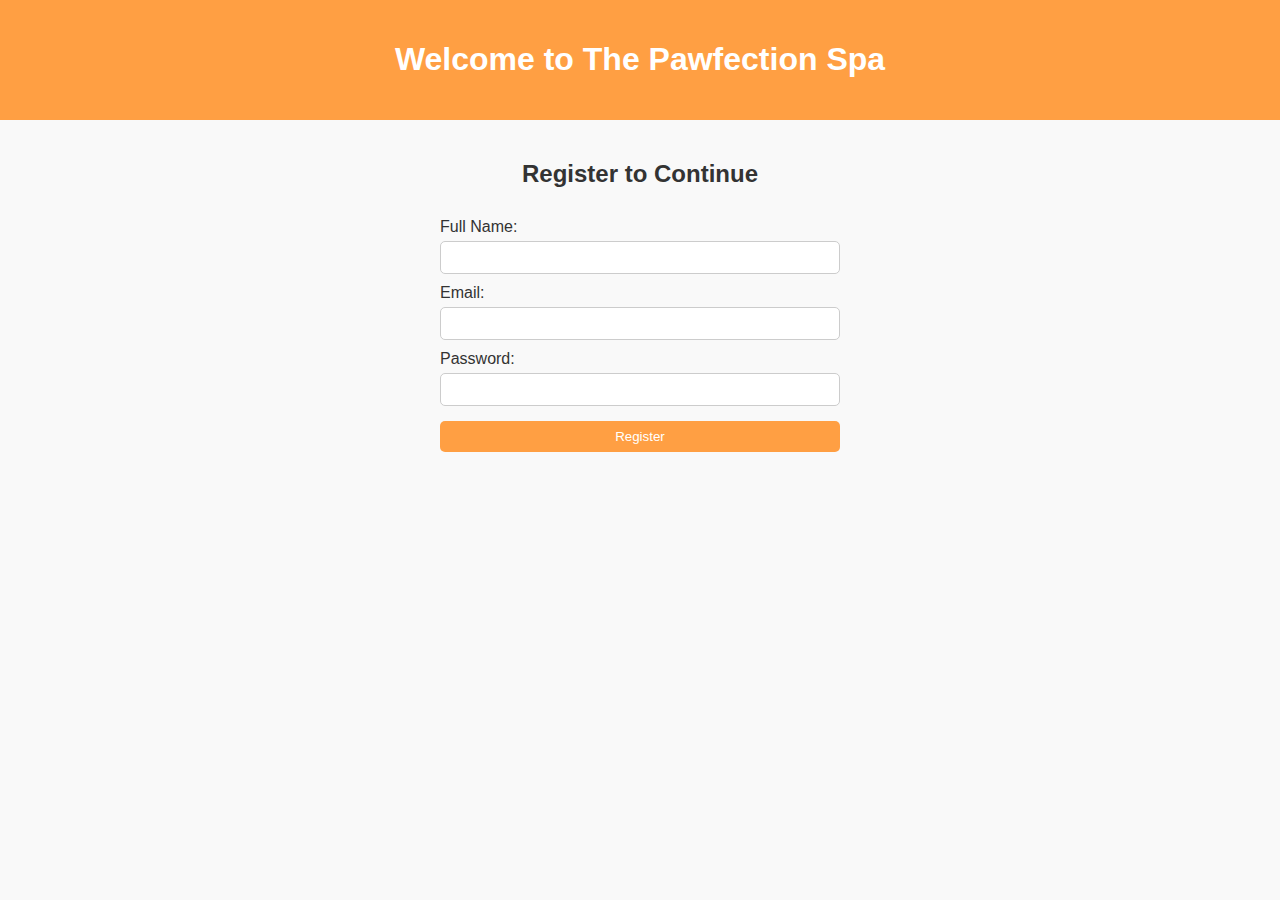
<file: index.html>
<!DOCTYPE html>
<html lang="en">
<head>
  <meta charset="UTF-8">
  <meta name="viewport" content="width=device-width, initial-scale=1.0">
  <title>Register - Pawfection Spa</title>
  <link rel="stylesheet" href="styles.css">
</head>
<body>

  <header>
    <h1>Welcome to The Pawfection Spa</h1>
  </header>

  <section class="registration">
    <h2>Register to Continue</h2>
    <form id="registerForm" onsubmit="return showThankYou(event)">
      <label for="fullname">Full Name:</label>
      <input type="text" id="fullname" name="fullname" required>

      <label for="email">Email:</label>
      <input type="email" id="email" name="email" required>

      <label for="password">Password:</label>
      <input type="password" id="password" name="password" required>

      <button type="submit">Register</button>
    </form>
  </section>

  <script>
    function showThankYou(event) {
      event.preventDefault();                 // Prevent default form submission
      window.open("thankyou.html", "_blank"); // Open thank you page in new tab
      window.location.href = "pawfection.html"; // Then redirect current tab to spa site
    }
  </script>

</body>
</html>
</file>
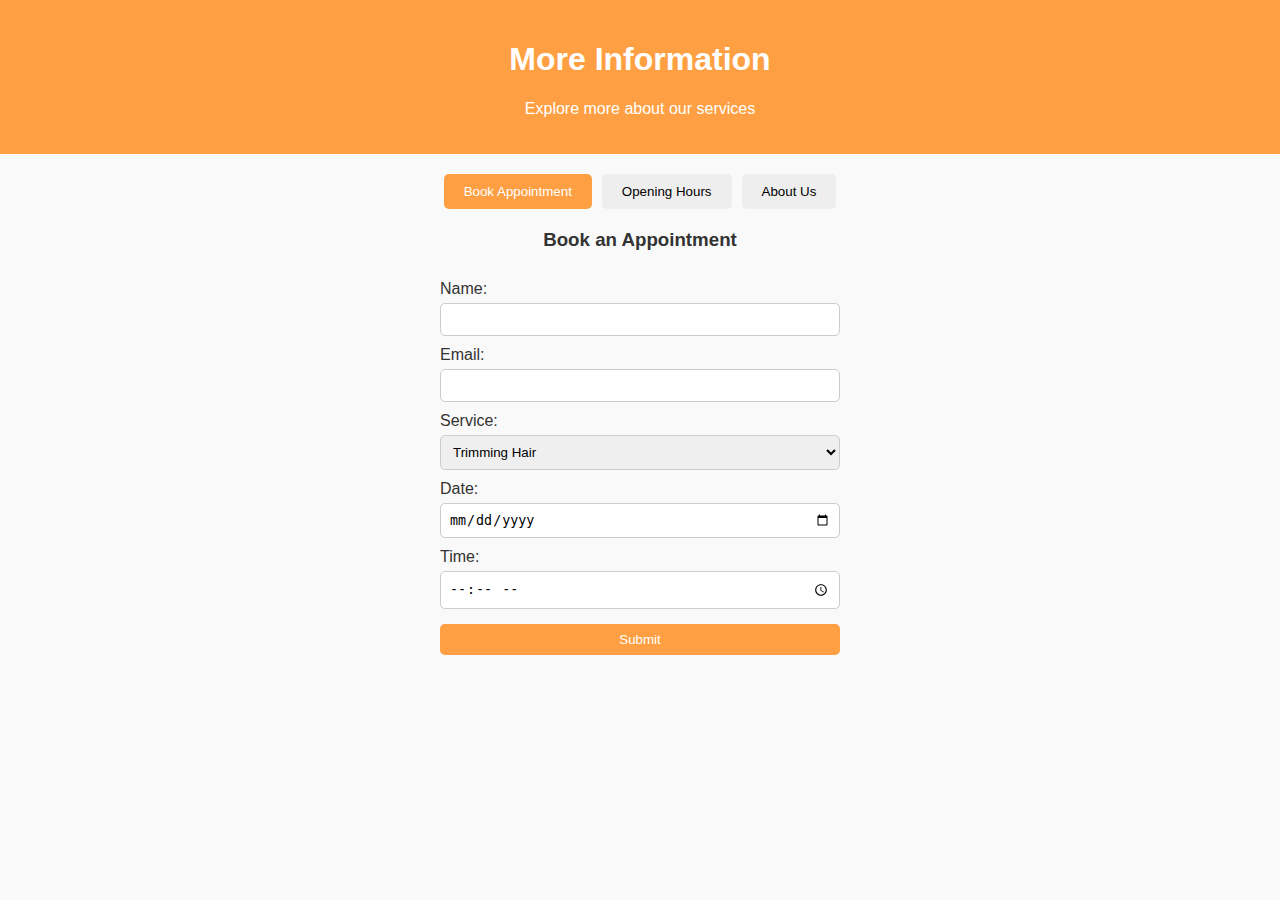
<file: more-info.html>
<!DOCTYPE html>
<html lang="en">
<head>
  <meta charset="UTF-8">
  <meta name="viewport" content="width=device-width, initial-scale=1.0">
  <title>More Information - Pawfection Spa</title>
  <link rel="stylesheet" href="styles.css">
</head>
<body>

  <header>
    <h1>More Information</h1>
    <p>Explore more about our services</p>
  </header>

  <section id="tabs">
    <div class="tab-buttons">
      <button class="tab-btn active" onclick="openTab('book')">Book Appointment</button>
      <button class="tab-btn" onclick="openTab('hours')">Opening Hours</button>
      <button class="tab-btn" onclick="openTab('about')">About Us</button>
    </div>

    <!-- Book Tab -->
    <div id="book" class="tab-content active">
      <h3>Book an Appointment</h3>
      <form>
        <label>Name:</label>
        <input type="text" required>
        <label>Email:</label>
        <input type="email" required>
        <label>Service:</label>
        <select required>
          <option>Trimming Hair</option>
          <option>Bathing</option>
          <option>Drying</option>
        </select>
        <label>Date:</label>
        <input type="date" required>
        <label>Time:</label>
        <input type="time" required>
        <button type="submit">Submit</button>
      </form>
    </div>

    <!-- Hours Tab -->
    <div id="hours" class="tab-content">
      <h3>Opening Hours</h3>
      <p>Mon - Fri: 9 AM - 6 PM</p>
      <p>Saturday: 10 AM - 4 PM</p>
      <p>Sunday: Closed</p>
    </div>

    <!-- About Us Tab -->
    <div id="about" class="tab-content">
      <h3>About Us</h3>
      <p>At The Pawfection Spa, we believe every dog deserves pampering. We use top-quality products to ensure your furry friend is happy and refreshed.</p>
    </div>
  </section>

  <script>
    function openTab(tabId) {
      document.querySelectorAll('.tab-content').forEach(tab => tab.classList.remove('active'));
      document.querySelectorAll('.tab-btn').forEach(btn => btn.classList.remove('active'));

      document.getElementById(tabId).classList.add('active');
      event.target.classList.add('active');
    }
  </script>

</body>
</html>
</file>
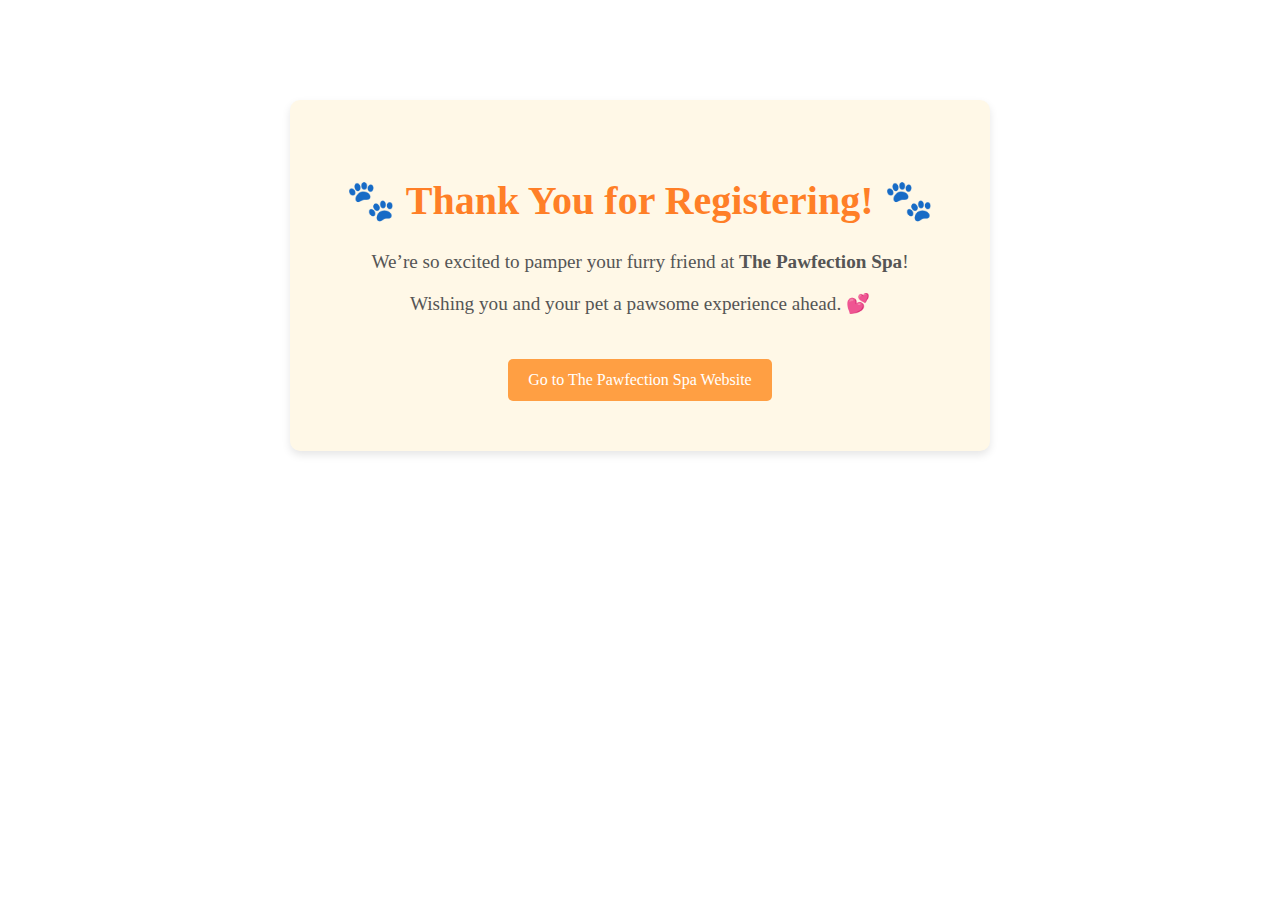
<file: thankyou.html>
<!DOCTYPE html>
<html lang="en">
<head>
  <meta charset="UTF-8">
  <meta name="viewport" content="width=device-width, initial-scale=1.0">
  <title>Thank You - Pawfection Spa</title>
  <link rel="stylesheet" href="styles0.css">
</head>
<body>

  <section class="thankyou">
    <h1>🐾 Thank You for Registering! 🐾</h1>
    <p>We’re so excited to pamper your furry friend at <strong>The Pawfection Spa</strong>!</p>
    <p>Wishing you and your pet a pawsome experience ahead. 💕</p>
    
    <a href="pawfection.html" target="_blank" class="btn-link">
      Go to The Pawfection Spa Website
    </a>
  </section>

</body>
</html>
</file>
<file: styles.css>
/* General Styles */
body {
  font-family: Arial, sans-serif;
  margin: 0;
  padding: 0;
  background: #f9f9f9;
  color: #333;
}

header {
  background: #ff9f43;
  color: white;
  padding: 20px;
  text-align: center;
}

nav ul {
  list-style: none;
  padding: 0;
  display: flex;
  justify-content: center;
  background: #333;
}

nav ul li {
  margin: 0 15px;
}

nav ul li a {
  color: white;
  text-decoration: none;
  font-weight: bold;
}

nav ul li a:hover {
  text-decoration: underline;
}

section {
  padding: 20px;
  text-align: center;
}

.service img {
  width: 200px;
  height: 150px;
  border-radius: 8px;
}

footer {
  background: #333;
  color: white;
  text-align: center;
  padding: 10px;
}

/* Registration Form */
.registration form,
#tabs form {
  max-width: 400px;
  margin: auto;
  display: flex;
  flex-direction: column;
}

form label {
  text-align: left;
  margin-top: 10px;
}

form input, form select, form button {
  padding: 8px;
  margin-top: 5px;
  border: 1px solid #ccc;
  border-radius: 5px;
}

form button {
  background: #ff9f43;
  color: white;
  border: none;
  margin-top: 15px;
  cursor: pointer;
}

form button:hover {
  background: #ff7f27;
}

/* Tabs */
.tab-buttons {
  display: flex;
  justify-content: center;
  margin-bottom: 20px;
}

.tab-btn {
  background: #eee;
  padding: 10px 20px;
  margin: 0 5px;
  cursor: pointer;
  border: none;
  border-radius: 5px;
}

.tab-btn.active {
  background: #ff9f43;
  color: white;
}

.tab-content {
  display: none;
}

.tab-content.active {
  display: block;
}
</file>
<file: styles0.css>
/* Thank You Page */
.thankyou {
  text-align: center;
  margin-top: 100px;
  background: #fff8e7;
  padding: 50px;
  border-radius: 10px;
  max-width: 600px;
  margin-left: auto;
  margin-right: auto;
  box-shadow: 0 4px 8px rgba(0,0,0,0.1);
}

.thankyou h1 {
  color: #ff7f27;
  font-size: 2.5em;
}

.thankyou p {
  font-size: 1.2em;
  margin-top: 15px;
  color: #555;
}

.btn-link {
  display: inline-block;
  margin-top: 25px;
  padding: 12px 20px;
  background: #ff9f43;
  color: white;
  text-decoration: none;
  font-size: 1em;
  border-radius: 5px;
  transition: background 0.3s ease;
}

.btn-link:hover {
  background: #ff7f27;
}
</file>
